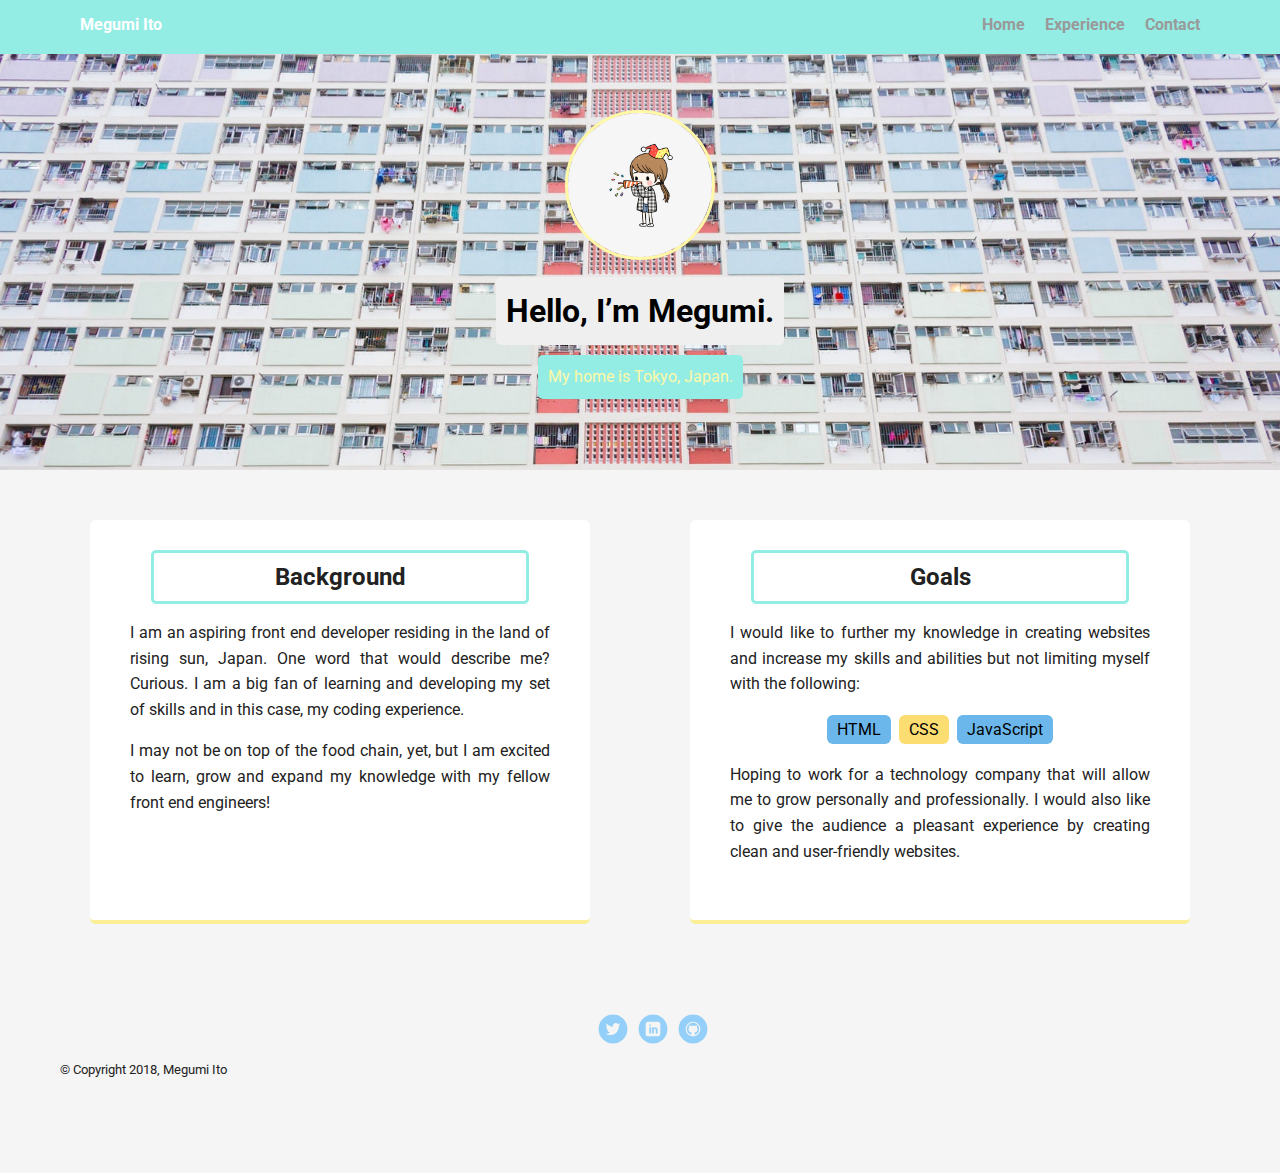
<file: index.html>
<!doctype html>
<html lang="en">
<head>
  <meta charset="utf-8">
  <title>Megumi Ito's Profile</title>
  <meta name="viewport" content="width=device-width, initial-scale=1.0">
  <link rel="stylesheet" href="styles.css">
  <link href="https://fonts.googleapis.com/css?family=Muli%7CRoboto:400,300,500,700,900" rel="stylesheet"></head>
  <body>

    <div class="main-nav">
        <ul class="nav">
          <li class="name">Megumi Ito</li>
          <li><a href="index.html">Home</a></li>
          <li><a href="experience.html">Experience</a></li>
          <li><a href="contact.html">Contact</a></li>
        </ul>
    </div>

    <header>
      <img src="images/profileimage.jpg" alt="Drawing of a girl" class="profile-image">
      <h1 class="tag name">Hello, I’m Megumi.</h1>
      <p class="tag location">My home is Tokyo, Japan.</p>
    </header>

    <main class="flex">
      <div class="card">
        <h2>Background</h2>
        <p>I am an aspiring front end developer residing in the land of rising sun, Japan. One word that would describe me? Curious. I am a big fan of learning and developing my set of skills and in this case, my coding experience. </p>
        <p>I may not be on top of the food chain, yet, but I am excited to learn, grow and expand my knowledge with my fellow front end engineers!</p>
      </div>

      <div class="card">
        <h2>Goals</h2>
        <p>I would like to further my knowledge in creating websites and increase my skills and abilities but not limiting myself with the following:</p>
        <ul class="skills">
          <li>HTML</li>
          <li>CSS</li>
          <li>JavaScript</li>
        </ul>
        <p>Hoping to work for a technology company that will allow me to grow personally and professionally. I would also like to give the audience a pleasant experience by creating clean and user-friendly websites.</p>
      </div>

    </main>
    <footer>

      <ul>
        <li><a href="https://twitter.com/itomegumeee" target="_blank" class="social twitter">Twitter</a></li>
        <li><a href="https://www.linkedin.com/in/megumi-ito-43a4a952" target="_blank" class="social linkedin">LinkedIn</a></li>
        <li><a href="https://github.com/itomegumi" target="_blank" class="social github">Github</a></li>
      </ul>

      <p class="copyright"><small>&copy; Copyright 2018, Megumi Ito</small></p>

    </footer>
  </body>
  </html>
</file>
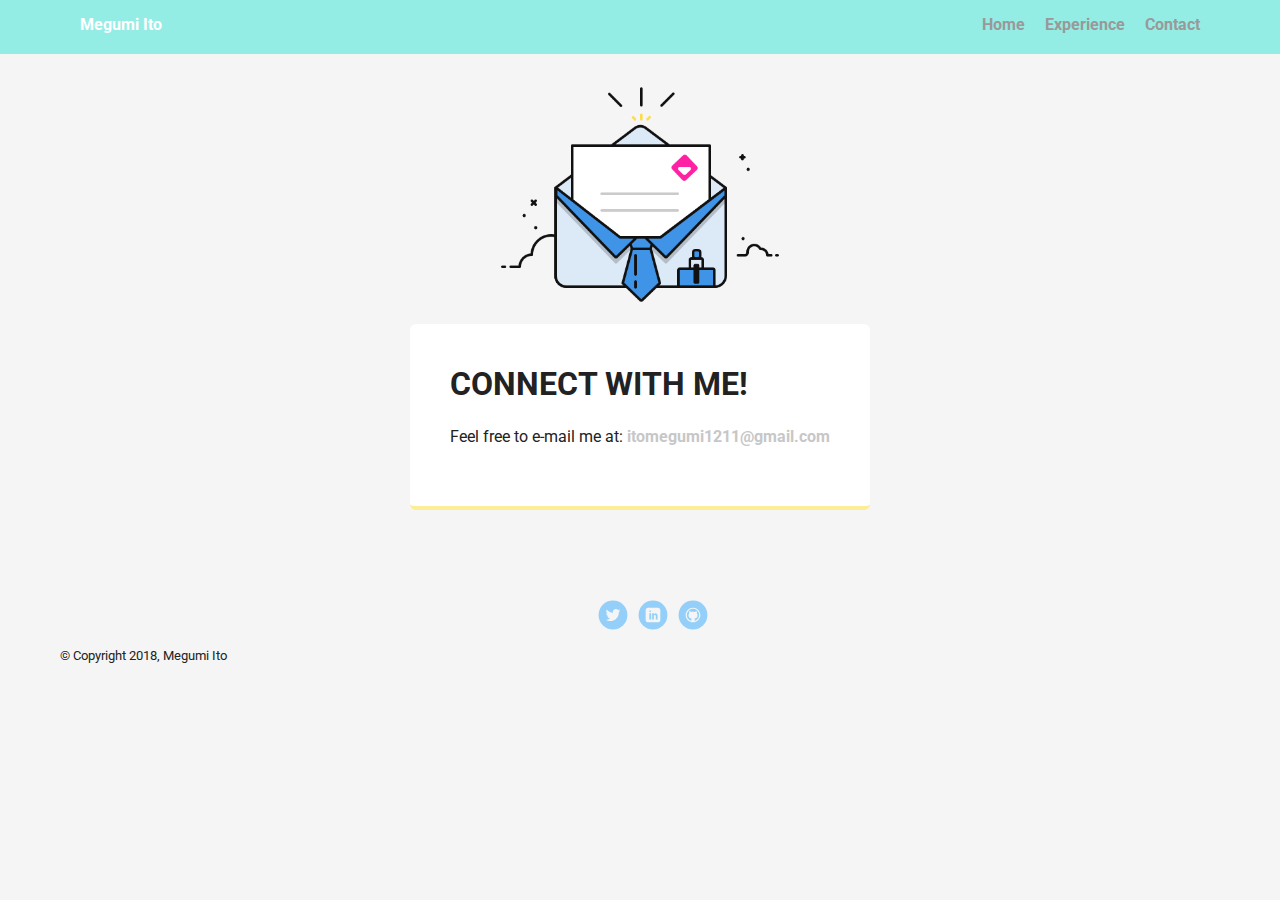
<file: contact.html>
<!doctype html>
<html lang="en">
<head>
  <meta charset="utf-8">
  <title>Megumi Ito's Profile</title>
  <meta name="viewport" content="width=device-width, initial-scale=1.0">
  <link rel="stylesheet" href="styles.css">
  <link href="https://fonts.googleapis.com/css?family=Muli%7CRoboto:400,300,500,700,900" rel="stylesheet"></head>
  <body>

    <div class="main-nav">
        <ul class="nav">
          <li class="name">Megumi Ito</li>
          <li><a href="index.html">Home</a></li>
          <li><a href="experience.html">Experience</a></li>
          <li><a href="contact.html">Contact</a></li>
        </ul>
    </div>

    <img src="images/email.png" alt="Cute doodle of a mail" class="email-image">
    <main class="flex">
      <div class="card">
        <h1>CONNECT WITH ME!</h1>
        <p>Feel free to e-mail me at:
        <strong><a href="mailto:itomegumi1211@gmail.com?subject=Hi%20There!" class="mailto">itomegumi1211@gmail.com</a></strong></p>
      </div>
    </main>
    <footer>

      <ul>
        <li><a href="https://twitter.com/itomegumeee" target="_blank" class="social twitter">Twitter</a></li>
        <li><a href="https://www.linkedin.com/in/megumi-ito-43a4a952" target="_blank" class="social linkedin">LinkedIn</a></li>
        <li><a href="https://github.com/itomegumi" target="_blank" class="social github">Github</a></li>
      </ul>

      <p class="copyright"><small>&copy; Copyright 2018, Megumi Ito</small></p>

    </footer>
  </body>
  </html>
</file>
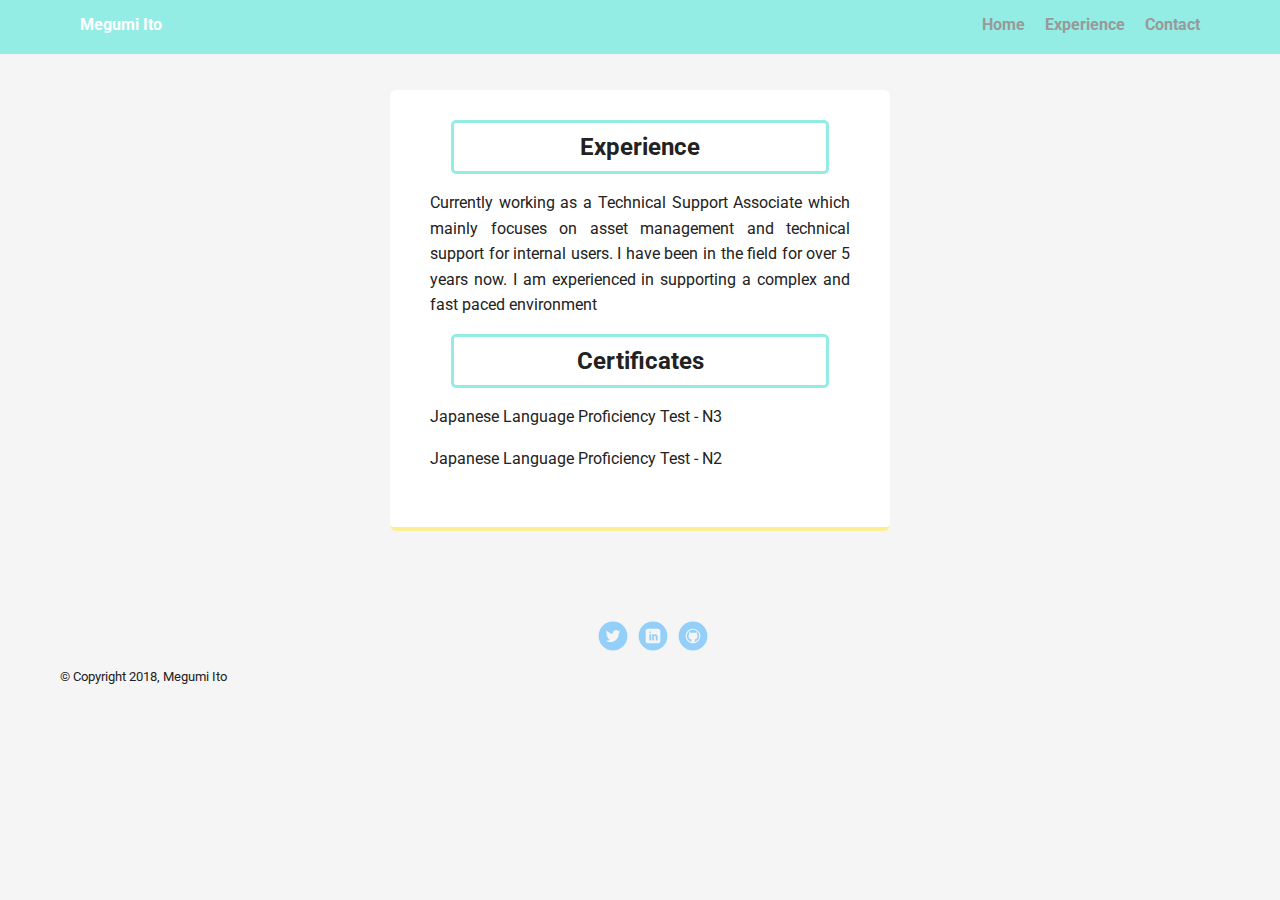
<file: experience.html>
<!doctype html>
<html lang="en">
<head>
  <meta charset="utf-8">
  <title>Megumi Ito's Profile</title>
  <meta name="viewport" content="width=device-width, initial-scale=1.0">
  <link rel="stylesheet" href="styles.css">
  <link href="https://fonts.googleapis.com/css?family=Muli%7CRoboto:400,300,500,700,900" rel="stylesheet"></head>
  <body>

    <div class="main-nav">
        <ul class="nav">
          <li class="name">Megumi Ito</li>
          <li><a href="index.html">Home</a></li>
          <li><a href="experience.html">Experience</a></li>
          <li><a href="contact.html">Contact</a></li>
        </ul>
    </div>


    <main class="flex" id="experience">
      <div class="card">
        <h2>Experience</h2>
        <p>Currently working as a Technical Support Associate which mainly focuses on asset management and technical support for internal users. I have been in the field for over 5 years now. I am experienced in supporting a complex and fast paced environment</p>
        <h2>Certificates</h2>
        <p>Japanese Language Proficiency Test - N3</p>
        <p>Japanese Language Proficiency Test - N2</p>
      </div>

    </main>
    <footer>

      <ul>
        <li><a href="https://twitter.com/itomegumeee" target="_blank" class="social twitter">Twitter</a></li>
        <li><a href="https://www.linkedin.com/in/megumi-ito-43a4a952" target="_blank" class="social linkedin">LinkedIn</a></li>
        <li><a href="https://github.com/itomegumi" target="_blank" class="social github">Github</a></li>
      </ul>

      <p class="copyright"><small>&copy; Copyright 2018, Megumi Ito</small></p>

    </footer>
  </body>
  </html>
</file>
<file: styles.css>
/* Global Layout Set-up */
* {
  box-sizing: border-box;
}

body {
  margin: 0;
  padding: 0;
  text-align: center;
  font-family: 'Roboto', sans-serif;
  color: #222;
  background: #f5f5f5;
}
/* Link Styles */

a {
  text-decoration: none;
  color: #999;
}
a:hover {
  color: #6633ff;
}

/* Section Styles */

.main-nav {
  width: 100%;
  background: #94ede5;
  min-height: 30px;
  padding: 10px;
  position: fixed;
  text-align: center;
}
.nav {
  display: flex;
  justify-content: space-around;
  font-weight: 700;
  list-style-type: none;
  margin: 0 auto;
  padding: 0;
}

.nav .name {
    display: block;
    margin-right: auto;
    color: white;
}
.nav li {
  padding: 5px 10px 10px 10px;
}
.nav a {
  transition: all .5s;
}
.nav a:hover {
  color: #fef8a7;
}

header {
  text-align: center;
  background: url('images/banner.jpeg') no-repeat top center ;
  background-size: cover;
  overflow: hidden;
  padding-top: 60px;
  width: 100%;
  height: 100%;
}

h2 {
  border-style: solid;
  text-align: center;
  border-color: #94ede5;
  width: 90%;
  padding: 10px;
  border-radius: 5px;
  margin: 10px auto;
}

p {
  text-align: justify;
  text-justify: inter-word;
}

header {
  line-height: 1.5;
}
header .profile-image {
  margin-top: 50px;
  width: 150px;
  height: 150px;
  border-radius: 50%;
  border: 3px solid #fef8a7;
  transition: all .5s;
}
header .profile-image:hover {
  transform: scale(1.2) rotate(5deg);
}
.tag {
  background-color: #efefef;
  color: black;
  padding: 10px;
  border-radius: 5px;
  display: table;
  margin: 10px auto;
}
.location {
  background-color: #94ede5;
  color: #fef8a7;
}
.card {
  margin: 30px;
  padding: 20px 40px 40px;
  max-width: 500px;
  text-align: left;
  background: #fff;
  border-bottom: 4px solid #ccc;
  border-radius: 6px;
  border-color: #fbee97;
  transition: all .5s;
}
.card:hover {
  border-color: #78e7c2;
}

ul.skills {
  padding: 0;
  text-align: center;
}

.skills li {
  border-radius: 6px;
  display: inline-block;
  background: #fbdd72;
  color: black;
  padding: 5px 10px;
  margin: 2px;
}

.skills li:nth-child(odd) {
  background: #6bb7eb;
}

#experience {
  padding-top: 60px;
}

.email-image {
  margin: 70px 0px -50px 0px;
  width: 30%;
}

a.mailto{
  color: #c7c7c7;
}

a.mailto:hover {
  color: #78e7c2;
}

footer {
  width: 100%;
  min-height: 30px;
  padding: 20px 0 40px 20px;
}

footer .copyright {
  top: -8px;
  font-size: .75em;
}

footer ul {
  list-style-type: none;
  margin: 0;
  padding: 0;
}

footer ul li {
  display: inline-block;
}

a.social {
  display: inline-block;
  text-indent: -9999px;
  margin-left: 5px;
  width: 30px;
  height: 30px;
  background-size: 30px 30px;
  opacity: .4;
  transition: all .5s;
}
a.twitter {
  background-image: url(images/twitter.svg);
}
a.linkedin {
  background-image: url(images/linkedin.svg);
}
a.github {
  background-image: url(images/github.svg);
}
a.social:hover {
  opacity: 1;
}
.clearfix {
  clear: both;
}

/* Styles for larger screens */
@media screen and (min-width: 720px) {

  .flex {
      display: -ms-flexbox;      /* TWEENER - IE 10 */
      display: flex;
      max-width: 1200px;
      -ms-flex-pack: distribute;
      justify-content: space-around;
      margin: 0 auto;
  }

  header {
    min-height: 470px;
  }

  .nav {
    max-width: 1200px;
    padding: 0 30px;
  }


  main {
    padding-top: 20px;
  }

  main p {
    line-height: 1.6em;
  }

  footer {
    font-size: 1.3em;
    max-width: 1200px;
    margin: 40px auto;
  }

}
</file>
